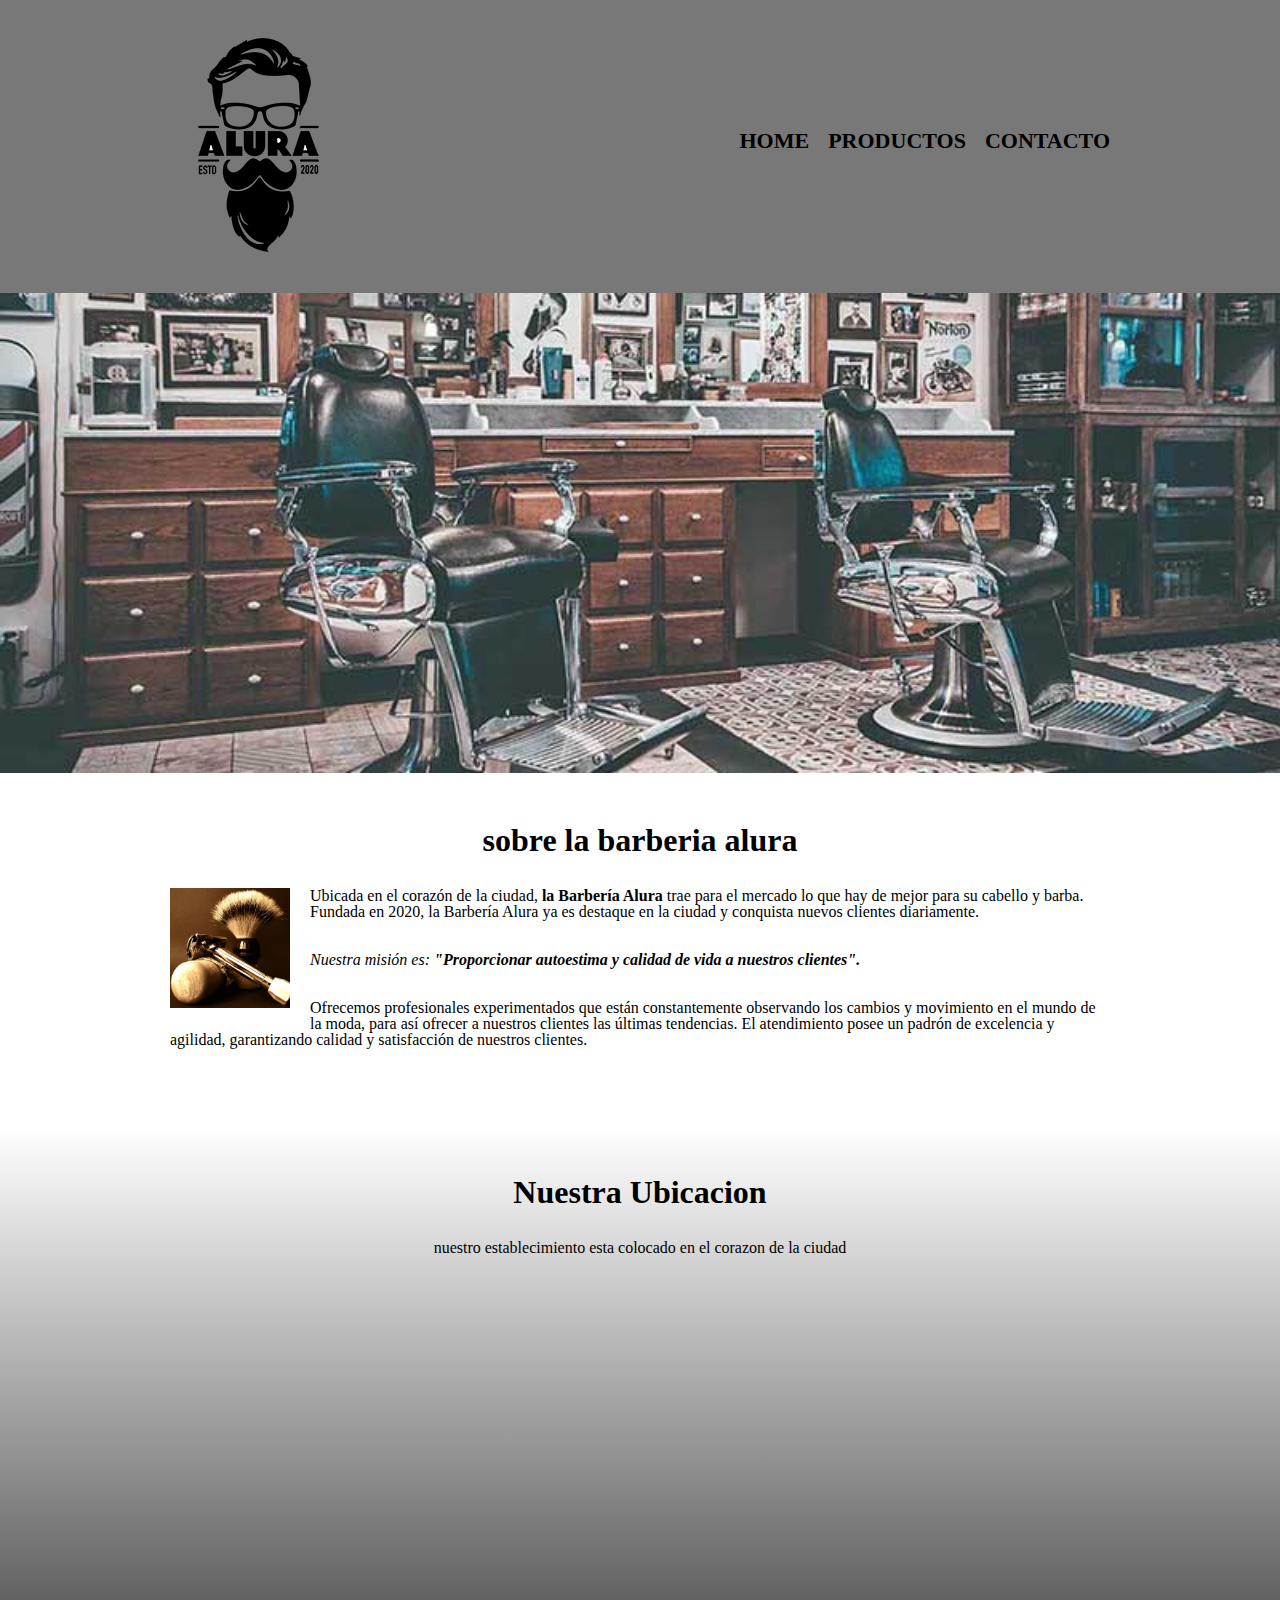
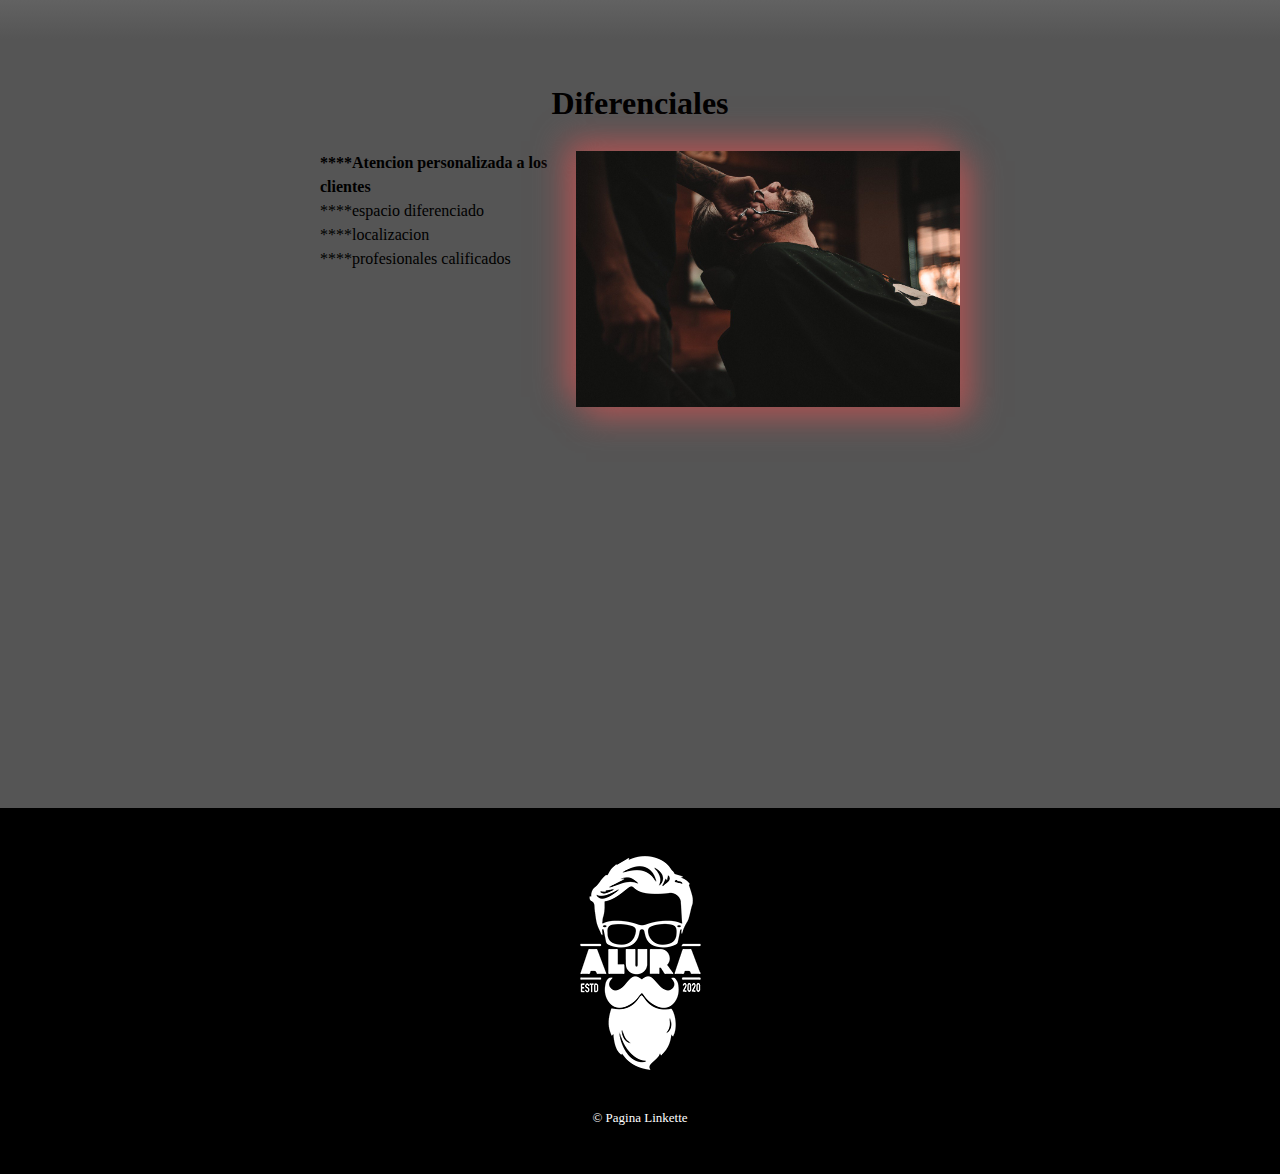
<file: index.html>
<!DOCTYPE html>
<html lang="es">
    <head>
        <meta charset="UTF-8">
        <meta http-equiv="X-UA-Compatible" content="IE=edge">
        
        <meta name="viewport" content="width=device-width, initial-scale=1.0">
        <title>barberia alura</title>
        <link rel="stylesheet" href="css/reset.css">
        <link rel="stylesheet" href="css/style.css">

    </head>
    <body>

        <header class="encabezado">
            <div class="caja">
                <h1 id="logo" >
                    <img src="img/imagenes/logo.png">
                </h1>
                <nav>
                    <ul>
                        <li><a href="index.html">Home</a></li>
                        <li><a href="productos.html">Productos</a></li>
                        <li><a href="contacto.html">Contacto</a></li>
                    </ul>
                </nav>
            </div> 
        </header>

        <img class="banner"src="img/banner.jpg">
 
        <main>
            <section class="principal">

               
    
                <h2 class="titulo-principal">sobre la barberia alura</h2>

                <img class="utensilios" src="img/imagenes/utensilios.jpg" alt="Utensilios de un
                barbero.">
                <p>Ubicada en el corazón de la ciudad, <strong> la Barbería Alura </strong> trae para el mercado lo que hay de mejor para su cabello y barba. 
                Fundada en 2020, la Barbería Alura ya es destaque en la ciudad y conquista nuevos clientes 
                diariamente.</p>
                <br>
                <p class="mision"><em>Nuestra misión es: <strong> "Proporcionar autoestima y calidad de vida a nuestros clientes".</strong></em></p>
                <br>
                <p>Ofrecemos profesionales experimentados que están constantemente observando los cambios y movimiento en el mundo de la moda, 
                para así ofrecer a nuestros clientes las últimas tendencias. El atendimiento posee un padrón de 
                excelencia y agilidad, garantizando calidad y satisfacción de nuestros clientes.</p>
                <br>

            </section>

            <section class="mapa">
                <h3 class="titulo-principal"> Nuestra Ubicacion </h3>
                <p>nuestro establecimiento esta colocado en el corazon de la ciudad</p>

                <div class="mapa-contenido">
                    <iframe src="https://www.google.com/maps/embed?pb=!1m14!1m12!1m3!1d61775.34138736027!2d-90.60351999999999!3d14.601420800000001!2m3!1f0!2f0!3f0!3m2!1i1024!2i768!4f13.1!5e0!3m2!1ses!2sgt!4v1660687819512!5m2!1ses!2sgt" width="100%" height="300" style="border:0;" allowfullscreen="" loading="lazy" referrerpolicy="no-referrer-when-downgrade"></iframe>
                </div>

            </section>
    
            <section class="diferenciales">
                <h2 class="titulo-principal">Diferenciales</h2>
                <div class="contenido-diferenciales">
                    <ul class="lista-diferenciales">
                        <li class="items" >Atencion personalizada a los clientes</li>
                        <li class="items">espacio diferenciado </li>
                        <li class="items">localizacion </li>
                        <li class="items">profesionales calificados</li>
                    </ul><img src="img/diferenciales.jpg" class="imgDiferencial">
                </div>
                <div class="video">
                    <iframe width="100%" height="315" src="https://www.youtube.com/embed/8pWtdanVz3I" title="YouTube video player" frameborder="0" allow="accelerometer; autoplay; clipboard-write; encrypted-media; gyroscope; picture-in-picture" allowfullscreen></iframe>
                </div>
            </section>
        </main>
       
        <footer>
            <img src="img/imagenes/logo-blanco.png">
            <p class="copy">&copy Pagina Linkette</p>
        </footer>
        
    </body>
</html>
</file>
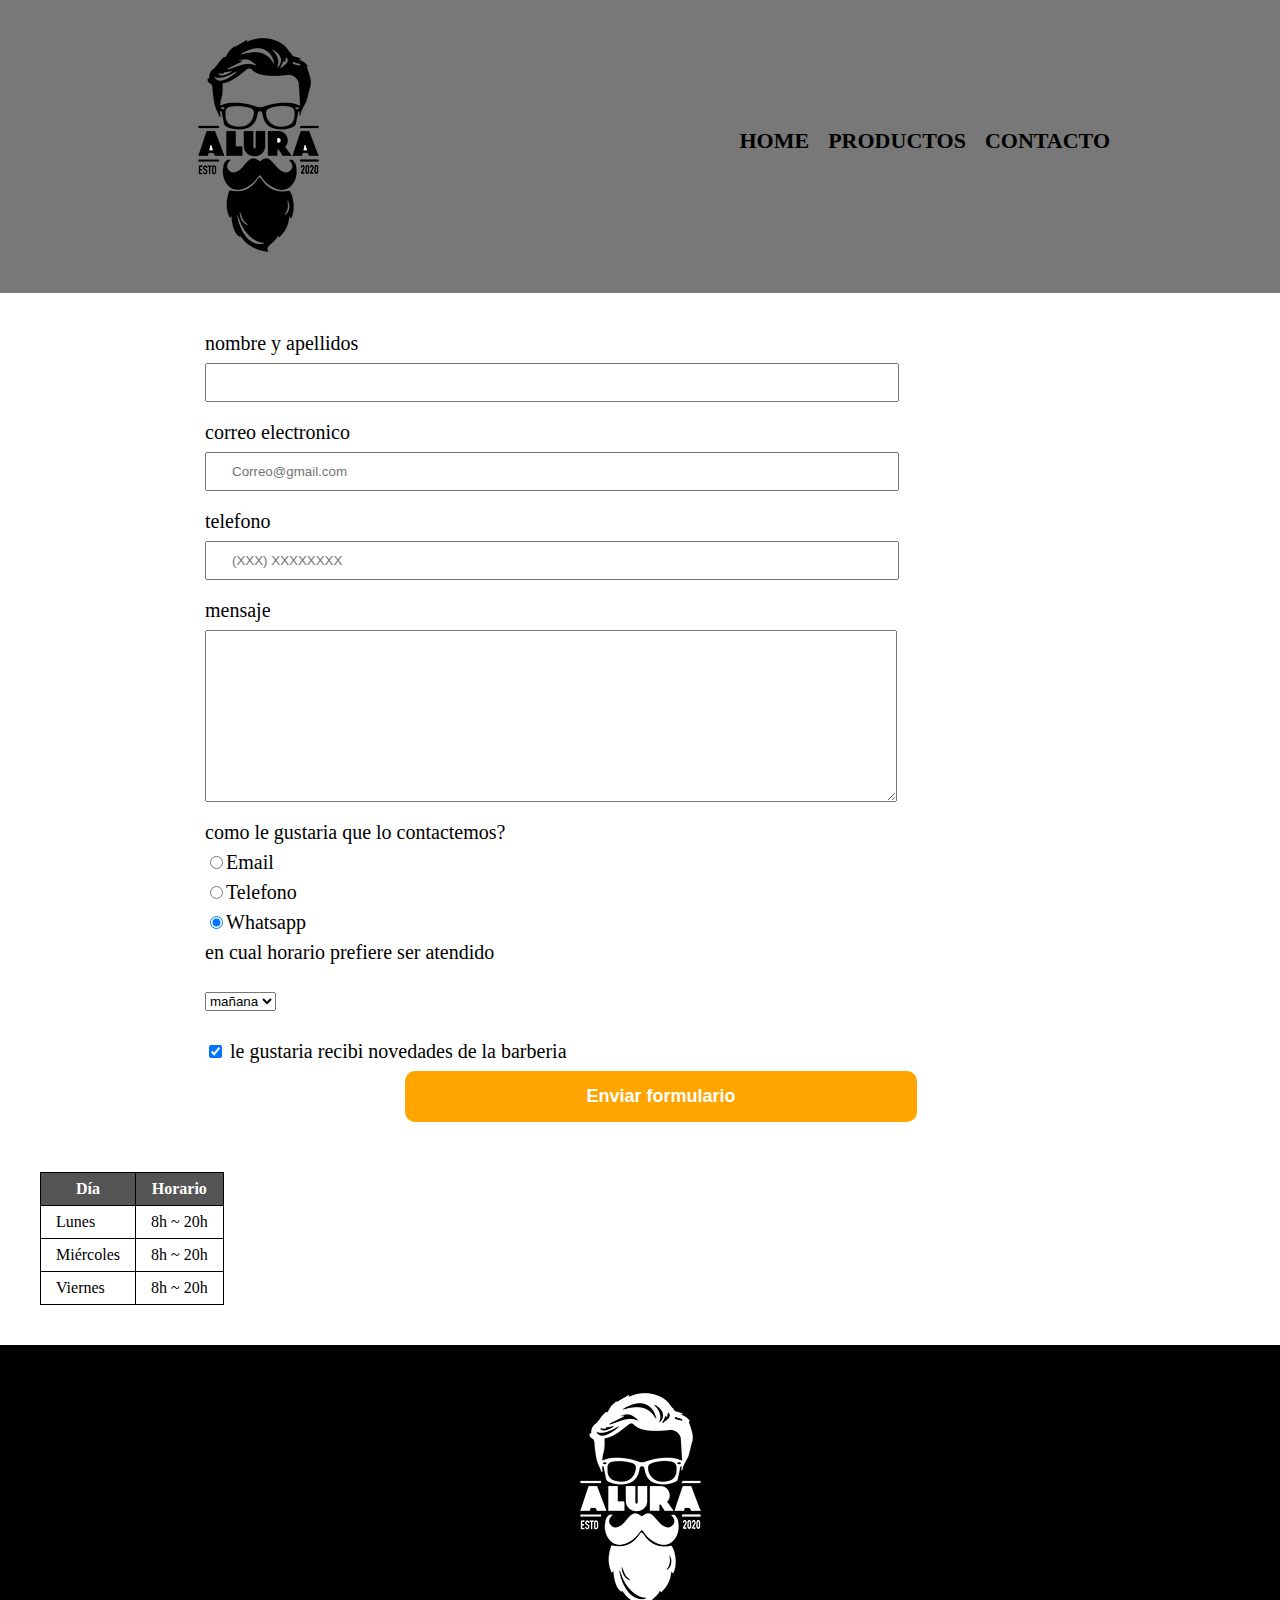
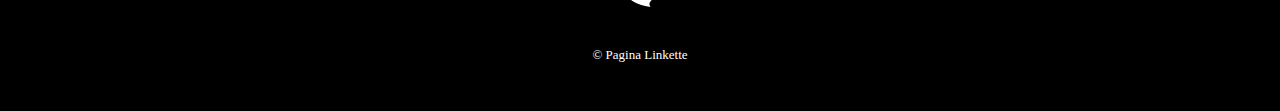
<file: contacto.html>
<!DOCTYPE html>
<html lang="es">
    <head>
        <meta charset="UTF-8">
        <meta http-equiv="X-UA-Compatible" content="IE=edge">
        <meta name="viewport" content="width=device-width, initial-scale=1.0">
        <title>contacto</title>
        <link rel="stylesheet" href="css/reset.css">
        <link rel="stylesheet" href="css/style.css">
    </head>
    <body>
        <header class="encabezado">
            <div class="caja">
                <h1 id="logo" >
                    <img src="img/imagenes/logo.png" alt="logo-barberia">
                </h1>
                <nav>
                    <ul>
                        <li><a href="index.html">Home</a></li>
                        <li><a href="productos.html">Productos</a></li>
                        <li><a href="contacto.html">Contacto</a></li>
                    </ul>
                </nav>
            </div> 
        </header>

            <main>
                <form>
                    <label for="nombreapellido"> nombre y apellidos</label>
                    <input type="text" id="nombreapellido" class="input-padron" required>
                    
                    <label for="correoelectronico">correo electronico</label>
                    <input type="email" id="correoelectronico" class="input-padron" required placeholder="Correo@gmail.com">
        
                    <label for="telefono"> telefono </label>
                    <input type="tel" id="telefono" class="input-padron" required placeholder="(XXX) XXXXXXXX">
                        
                    <label for="mensaje">mensaje</label>
                    <textarea name="" id="mensaje" cols="70" rows="10" class="input-padron" required></textarea>

                <fieldset>

                    <legend>como le gustaria que lo contactemos?</legend>

                    <label for="radio-email"><input type="radio" name="contacto" value="Email" 
                        id="radio-email">Email</label>
                    
                    <label for="radio-telefono"><input type="radio" name="contacto" value="telefono" 
                        id="radio-telefono">Telefono</label>
                    
                    
                    <label for="radio-whatsapp"><input type="radio" name="contacto" value="Whatsapp" 
                        id="radio-whatsapp" checked>Whatsapp</label>
                    
                </fieldset>
                <fieldset>
                    <legend> en cual horario prefiere ser atendido</legend>
                    <select class="select">
                        <option>mañana</option>
                        <option>tarde</option>
                        <option>noche</option>
                    </select>
                </fieldset>


                <label class="checkbox"><input type="checkbox" checked> le gustaria recibi novedades de la barberia</label>
                <input type="submit" value="Enviar formulario" class="enviar">
                
                </form>
                <table>
                    <thead>
                        <tr>
                            <th>Día</th>
                            <th>Horario</th>
                        </tr>
                    </thead>
                    <tbody>
                        <tr>
                            <td>Lunes</td>
                            <td>8h ~ 20h</td>
                        </tr>
                        <tr>
                            <td>Miércoles</td>
                            <td>8h ~ 20h</td>
                        </tr>
                        <tr>
                            <td>Viernes</td>
                            <td>8h ~ 20h</td>
                        </tr>
                    </tbody>
                </table>

            </main>

        <footer>
            <img src="img/imagenes/logo-blanco.png" alt="logo-barberia-pie">
            <p class="copy">&copy Pagina Linkette</p>
        </footer>
    </body> 
</html>
</file>
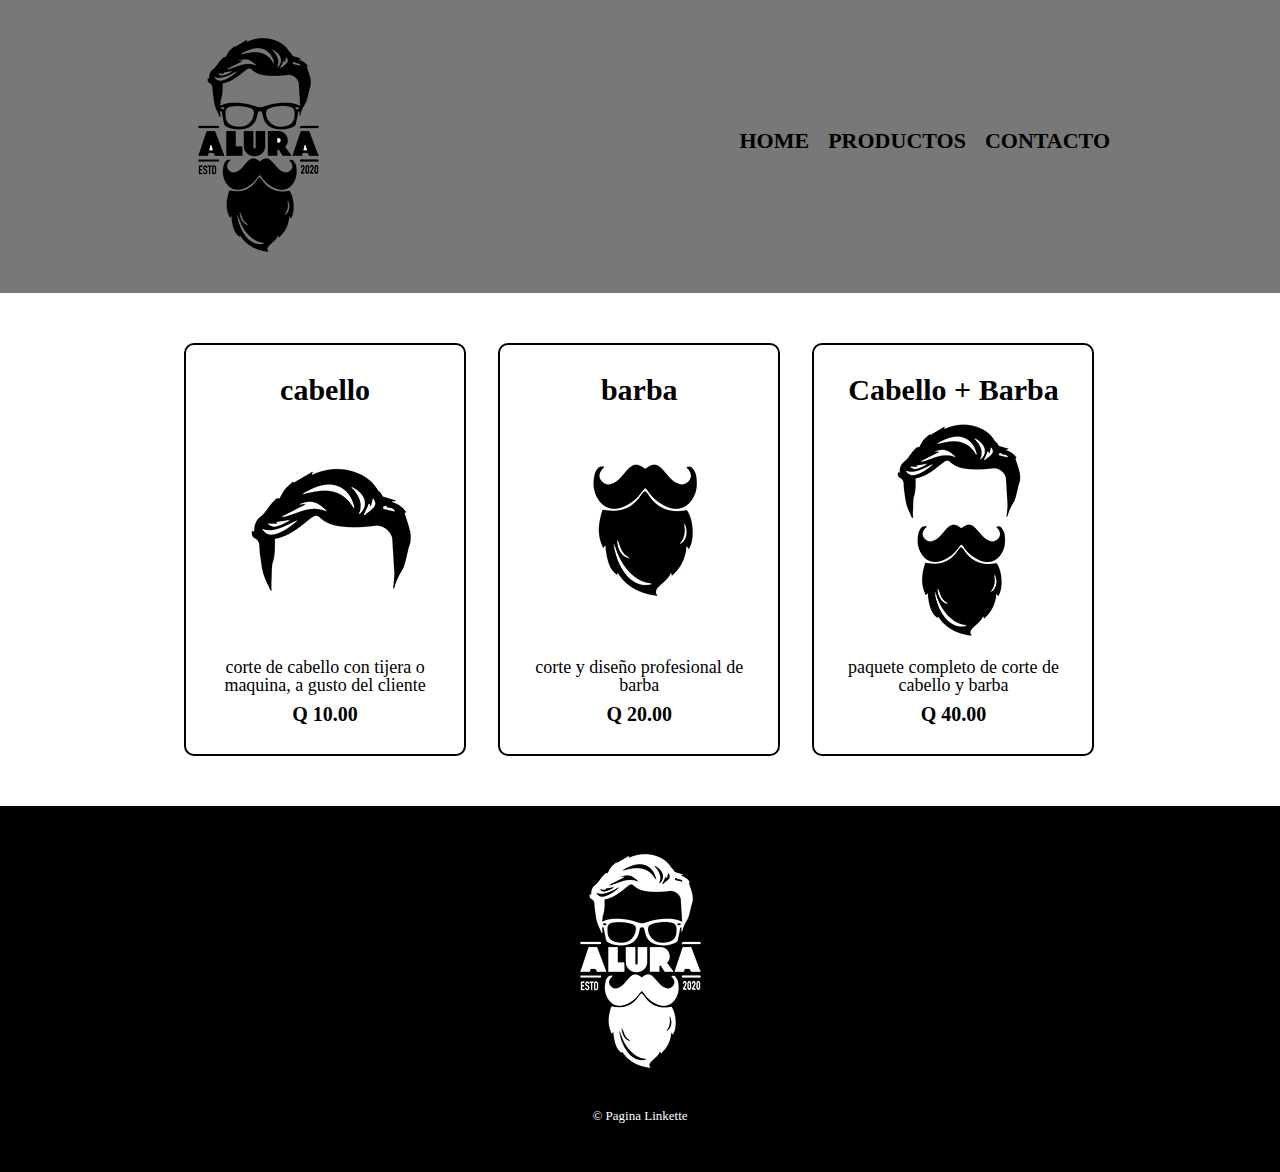
<file: productos.html>
<!DOCTYPE html>
<html lang="en">
    <head>
        <meta charset="UTF-8">
        <meta http-equiv="X-UA-Compatible" content="IE=edge">
        <meta name="viewport" content="width=device-width, initial-scale=1.0">
        <title>productos</title>
        <link rel="stylesheet" href="css/reset.css">
        <link rel="stylesheet" href="css/style.css">
    </head>
    <body>
        <header class="encabezado">
            <div class="caja">
                <h1 id="logo" >
                    <img src="img/imagenes/logo.png">
                </h1>
                <nav>
                    <ul>
                        <li><a href="index.html">Home</a></li>
                        <li><a href="productos.html">Productos</a></li>
                        <li><a href="contacto.html">Contacto</a></li>
                    </ul>
                </nav>
            </div> 
        </header>
        <main>
            <ul class="productos">
                <li>
                    <h2>cabello</h2>
                    <img src="img/imagenes/cabello.jpg">
                    <p class="producto-descripscion">corte de cabello con tijera o maquina, a gusto del cliente</p>
                    <p class="producto-precio">Q 10.00</p>
                </li>
                <li>
                    <h2>barba</h2>
                    <img src="img/imagenes/barba.jpg">
                    <p class="producto-descripscion">corte y diseño profesional de barba</p>
                    <p class="producto-precio">Q 20.00</p>
                </li>
                <li>
                    <h2>Cabello + Barba</h2>
                    <img src="img/imagenes/cabello+barba.jpg">
                    <p class="producto-descripscion">paquete completo de corte de cabello y barba</p>
                    <p class="producto-precio">Q 40.00</p>
                </li>
            </ul>
        </main>
        <footer>
            <img src="img/imagenes/logo-blanco.png">
            <p class="copy">&copy Pagina Linkette</p>
        </footer>
    </body> 
</html>
</file>
<file: css/style.css>
.encabezado{
    background: rgb(121, 120, 120);
    padding: 20px 0;
}
/*navegacion menu */
.caja{
    width: 940px;
    position: relative;
    margin: 0 auto;
}
nav{
    position: absolute;
    top:110px;
    right: 0;
}
nav li{
    display: inline;
    margin: 0 0 0 15px;
} 
nav a{
    text-transform: uppercase;
    color: black;
    font-weight: bold;
    font-size: 22px;
    text-decoration: none;
}

nav a:hover{
    color: rgb(223, 168, 19);
    text-decoration: underline;
}
/* productos inicio css*/
.productos{
    width: 940px;
    margin: 0 auto;
    padding: 50px;
}
/*todos los border o articulos de estilo esta dentro de li*/
.productos li{
    display: inline-block;
    text-align: center;
    width: 30%;
    vertical-align: top;
    margin: 0 1.5%;
    padding: 30px 20px;
    box-sizing: border-box;
    border: 2px solid black;
    border-radius: 10px;
}

.productos li:hover{
    border-color:  rgb(223, 168, 19) ;
   
}
.productos li:active{
    border-color: green;
}

.productos h2 {
    font-size: 30px;
    font-weight: bold;
}
.productos li:hover h2{
    font-size: 33px;
}
.producto-descripscion{
    font-size: 18px;

}
.producto-precio{
    font-size: 20px;
    font-weight: bold;
    margin-top: 10px;
}
/*pie de pagina*/
footer{
    text-align: center;
    background: black;
    padding: 30px;
}

.copy{
    color: white;
    font-size: 13px;
    margin: 20px;
}

/*hoja contactos*/

form{
    margin: 40px 0;
}

form label, form legend{
    display: block;
    font-size: 20px;
    margin: 0 0 10px 205px;
}

.input-padron{
    display: block;
    margin: 0 0 20px 205px;
    padding: 10px 25px;
    width: 50%;
}
.select{
    margin: 20px 0 10px 205px;
}
.checkbox{
    margin: 20px 0 10px 205px;

}

.enviar{
    margin: 0 0 10px 405px;
    width: 40%;
    padding: 15px 0;
    font-size: 18px;
    font-weight: bold;
    color: white;
    background: orange;
    border: none;
    border-radius: 10px;
    transition: 1s all;
    cursor: pointer;
}

.enviar:hover{
    background: rgb(122, 92, 10);
    transform: scale(1.2);
    
}
/*tabla*/
table {
    margin: 40px 40px;
}

thead {
    background: #555555;
    color: white;
    font-weight: bold;
}

td, th {
    border: 1px solid #000000;
    padding: 8px 15px;
}

/*css para home */

.principal{
    background: white;
    padding: 3em 0;
    width: 940px;
    margin: 0 auto;
}

.banner{
    width: 100%;
}

.titulo-principal{
    text-align: center;
    font-size: 2em;
    font-weight: bold;
    margin: 0 0 1em;
    clear: left;

}

.principal p{
    margin: 0 0 1em;
}

.principal strong{
    font-weight: bold;
}

.principal em{
    font-style: italic;
}

.utensilios{
    width: 120px;
    float:left;
    margin: 0 20px 20px 0;
}
/*parte del mapa*/
.mapa{
    padding: 3em 0;
    background: linear-gradient( white,#555555);
}

.mapa p{
    margin: 0 0 2em;
    text-align: center;
}

.mapa-contenido{
    width: 940px;
    margin: 0 auto;
}
/*parte de los diferenciales*/
.diferenciales{
    background: #555555;
    padding: 3em 0;
    margin: 0 auto;
}

.contenido-diferenciales{
    width: 640px;
    margin: 0 auto;
}
.lista-diferenciales{
    width: 40%;
    display: inline-block;
    vertical-align: top;
}
.items{
    line-height: 1.5;
}

.items::before{
    content: "****";
}

.items:first-child{
    font-weight: bold;
}

.imgDiferencial{
    width: 60%;
    transition: 400ms;
    box-shadow: 10px 10px 30px rgb(167, 84, 84), -10px -10px 30px rgb(167, 84, 84);
}

.imgDiferencial:hover{
    opacity: 30%;
}

.video{
    width: 560px;
    margin: 1em auto;
}

@media screen and (max-width : 480px){
    h1{
        text-align: center;
    }

    nav{
        position: static;
    }
    

    .caja, .principal, .mapa-contenido, .contenido-diferenciales, .video{
        width: auto;
    }

    .lista-diferenciales, .imgDiferencial{
        width: 100%;
    }

}
</file>
